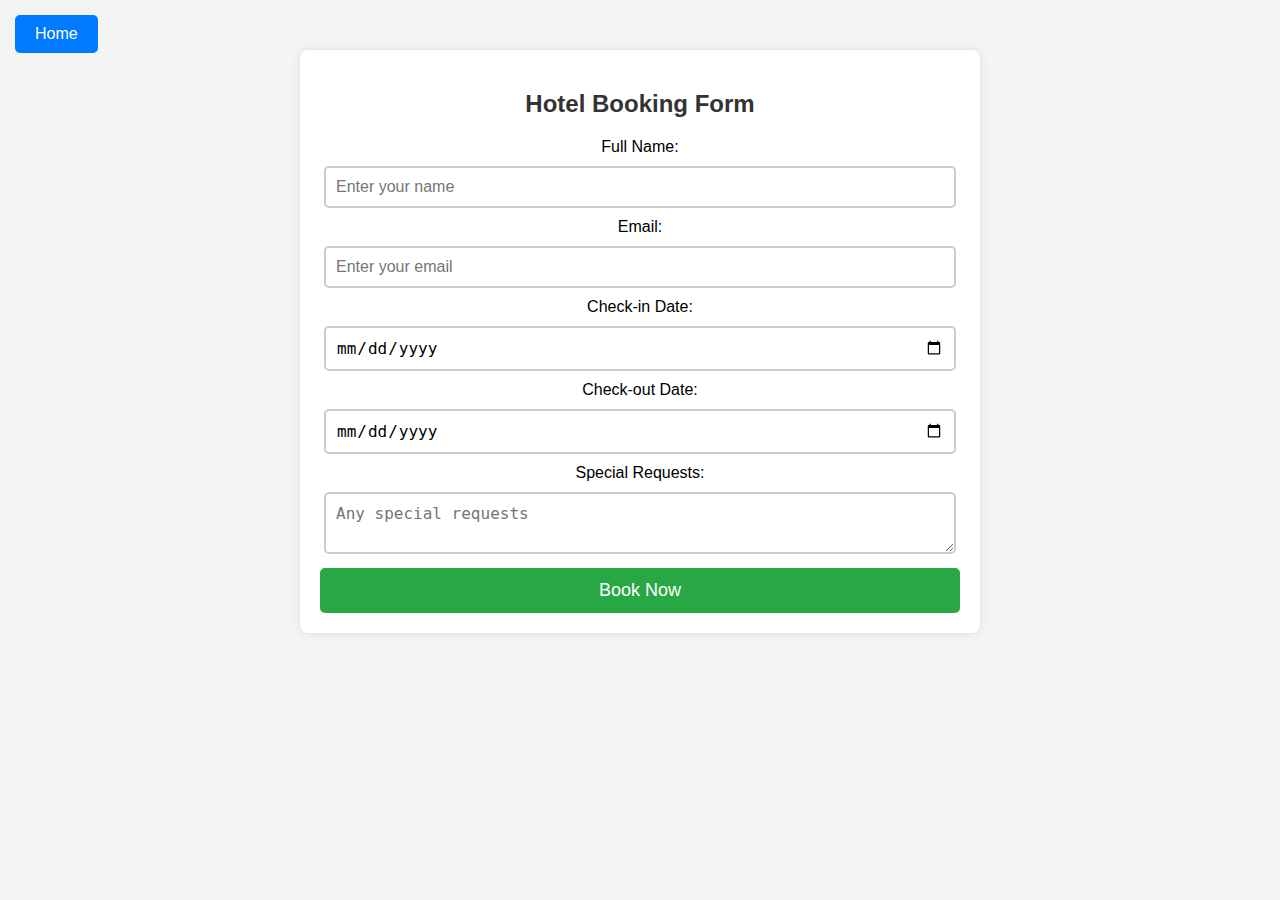
<file: hotel management/booking.html>
<!DOCTYPE html>
<html lang="en">
<head>
    <meta charset="UTF-8">
    <meta name="viewport" content="width=device-width, initial-scale=1.0">
    <title>Hotel Booking Portal</title>
    <style>
        /* General Styles */
        body {
            font-family: Arial, sans-serif;
            background-color: #f4f4f4;
            text-align: center;
            margin: 0;
            padding: 0;
        }

        /* Home Button */
        .home-btn {
            position: absolute;
            top: 15px;
            left: 15px;
            background: #007bff;
            color: white;
            border: none;
            padding: 10px 20px;
            font-size: 16px;
            cursor: pointer;
            border-radius: 5px;
            text-decoration: none;
            display: inline-block;
        }

        .home-btn:hover {
            background: #0056b3;
        }

        .container {
            width: 50%;
            margin: auto;
            background: white;
            padding: 20px;
            box-shadow: 0 0 10px rgba(0, 0, 0, 0.1);
            border-radius: 8px;
            margin-top: 50px;
            position: relative;
        }

        h2 {
            color: #333;
        }

        input, textarea {
            width: 95%;
            padding: 10px;
            margin: 10px 0;
            border: 2px solid #ccc;
            border-radius: 5px;
            font-size: 16px;
        }

        button {
            background: #28a745;
            color: white;
            border: none;
            padding: 12px;
            cursor: pointer;
            font-size: 18px;
            width: 100%;
            border-radius: 5px;
            transition: 0.3s;
        }

        button:hover {
            background: #218838;
        }

        .success-message {
            display: none;
            color: green;
            font-size: 18px;
            margin-top: 15px;
        }

        /* Responsive Design */
        @media (max-width: 768px) {
            .container {
                width: 80%;
            }
        }
    </style>
</head>
<body>

    <!-- Home Button -->
    <a href="index.html" class="home-btn">Home</a>

    <div class="container">
        <h2>Hotel Booking Form</h2>
        <form id="bookingForm" action="https://formsubmit.co/anusurikishore59@gmail.com" method="POST" netlify>
            <input type="hidden" name="_subject" value="New Hotel Booking Request">
            <input type="hidden" name="_captcha" value="false"> <!-- To disable Captcha -->
            <input type="hidden" name="_template" value="table"> <!-- Better email format -->

            <label for="name">Full Name:</label>
            <input type="text" id="name" name="Name" placeholder="Enter your name" required>

            <label for="email">Email:</label>
            <input type="email" id="email" name="Email" placeholder="Enter your email" required>

            <label for="checkin">Check-in Date:</label>
            <input type="date" id="checkin" name="Check-in Date" required>

            <label for="checkout">Check-out Date:</label>
            <input type="date" id="checkout" name="Check-out Date" required>

            <label for="message">Special Requests:</label>
            <textarea id="message" name="Special Requests" placeholder="Any special requests"></textarea>

            <button type="submit">Book Now</button>
        </form>

        <p class="success-message" id="successMessage">Thank you for your booking! We will contact you soon.</p>
    </div>

    <script>
        document.getElementById("bookingForm").addEventListener("submit", function(event) {
            event.preventDefault(); // Prevent form from submitting immediately
            
            let form = this;
            let formData = new FormData(form);

            fetch(form.action, {
                method: "POST",
                body: formData,
            })
            .then(response => {
                if (response.ok) {
                    document.getElementById("successMessage").style.display = "block";
                    form.reset(); // Clear the form fields after submission
                } else {
                    alert("Error submitting form. Please try again.");
                }
            })
            .catch(error => {
                alert("Error connecting to the server.");
            });
        });
    </script>

</body>
</html>
</file>
